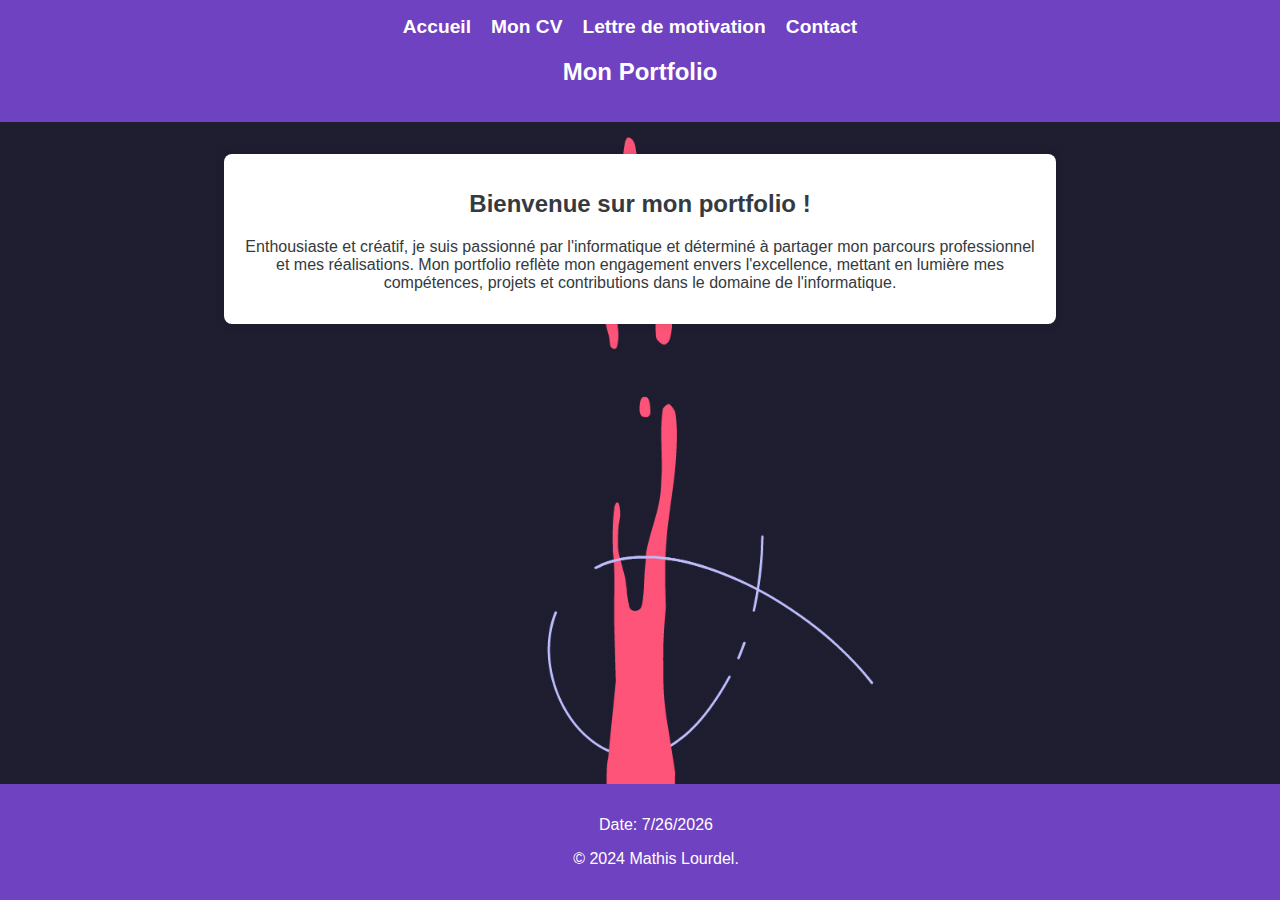
<file: index.html>
<!DOCTYPE html>
<html lang="fr">

<head>


    </section>

    <!-- Méta-informations -->
    <meta charset="UTF-8">
    <meta name="viewport" content="width=device-width, initial-scale=1.0">
    <title>Ma Page d'Accueil</title>

    <!-- Icônes -->
    <link rel="icon" href="chemin/vers/votre-logo.ico" type="image/x-icon">
    <link rel="shortcut icon" href="image/ml-logo-conseil-aux-entreprises_296091-1107.jpg">

    <!-- Feuille de style principale -->
    <link rel="stylesheet" href="style.css">


    <!-- Style spécifique pour le fond d'écran -->
    <style>
        body {
            background: url("main_4.gif") no-repeat center center fixed;
            background-size: cover;
        }
    </style>
</head>

<body>

<!-- En-tête (Header) avec la barre de navigation -->
<header>
    <nav>
        <!-- Menu de navigation -->
        <ul>
            <li><a href="index.html">Accueil</a></li>
            <li><a href="CV%20mieux.html">Mon CV</a></li>
            <li><a href="Lettredemotivation.html">Lettre de motivation</a></li>
            <li><a href="Contact.html">Contact</a></li>
        </ul>
    </nav>
    <!-- Titre du portfolio -->
    <h2>Mon Portfolio</h2>
</header>

<!-- Section principale -->
<section>

    <center>
        <!-- Titre -->
        <h2>Bienvenue sur mon portfolio !</h2>
        <!-- Description du portfolio -->
        <p>Enthousiaste et créatif, je suis passionné par l'informatique et déterminé à partager mon parcours professionnel et mes réalisations. Mon portfolio reflète mon engagement envers l'excellence, mettant en lumière mes compétences, projets et contributions dans le domaine de l'informatique.</p>
    </center>
</section>

<!-- Pied de page (Footer) -->
<footer>
    <p>Date: <span id="date"></span></p>
    <p>&copy; 2024 Mathis Lourdel. </p>

</footer>
<script>
    document.getElementById("date").innerHTML = new Date().toLocaleDateString();
</script>
</body>

</html>
</file>
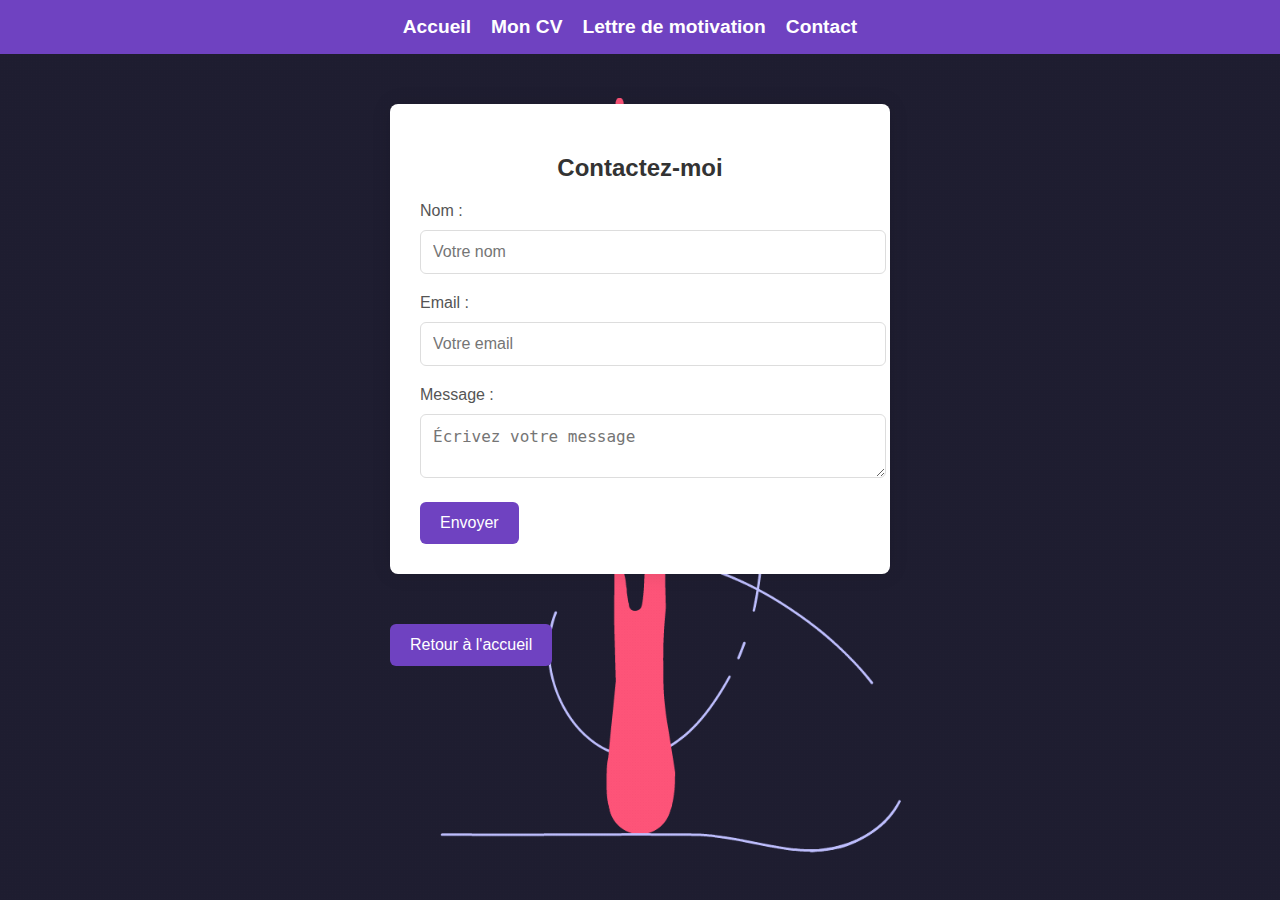
<file: Contact.html>
<!DOCTYPE html>
<html lang="fr">

<head>
    <!-- Méta-informations -->
    <meta charset="UTF-8">
    <meta name="viewport" content="width=device-width, initial-scale=1.0">
    <title>Formulaire de Contact</title>

    <!-- Feuilles de style -->
    <link rel="stylesheet" href="stylecontact.css">
    <link rel="stylesheet" href="style.css">

    <!-- Chemins vers les icônes -->
    <link rel="icon" href="chemin/vers/votre-logo.ico" type="image/x-icon">
    <link rel="shortcut icon" href="image/ml-logo-conseil-aux-entreprises_296091-1107.jpg">


</head>

<body>

<!-- En-tête (Header) avec la barre de navigation -->
<header>
    <nav>
        <!-- Menu de navigation -->
        <ul>
            <li><a href="index.html">Accueil</a></li>
            <li><a href="CV%20mieux.html">Mon CV</a></li>
            <li><a href="Lettredemotivation.html">Lettre de motivation</a></li>
            <li><a href="Contact.html">Contact</a></li>
        </ul>
    </nav>
</header>

<!-- Formulaire de contact dans une div avec classe "container" -->
<div class="container">
    <form class="contact-form" action="contact%20base.php" method="post">

        <!-- Titre du formulaire -->
        <h2>Contactez-moi</h2>

        <!-- Champ pour le nom -->
        <label for="name">Nom :</label>
        <input type="text" id="name" name="nom" placeholder="Votre nom" required>

        <!-- Champ pour l'email -->
        <label for="email">Email :</label>
        <input type="email" id="email" name="email" placeholder="Votre email" required>

        <!-- Champ pour le message -->
        <label for="message">Message :</label>
        <textarea id="message" name="message" placeholder="Écrivez votre message" required></textarea>

        <!-- Bouton d'envoi du formulaire -->
        <button type="submit">Envoyer</button>
    </form>
</div>
<!-- Section de contact -->
<section id="contact" style="display: none;">
    <?php require 'include/contact.html' ?>
    <!-- Message de confirmation -->
    <div id="confirmation-message">
        <p>Merci ! Votre message a été envoyé avec succès.</p>
    </div>
</section>



<div class="container">
    <a href="index.html">
        <button class="back-button" onclick="window.location.href='index.html'">Retour à l'accueil</button>
    </a>
</div>

</body>

</html>
</file>
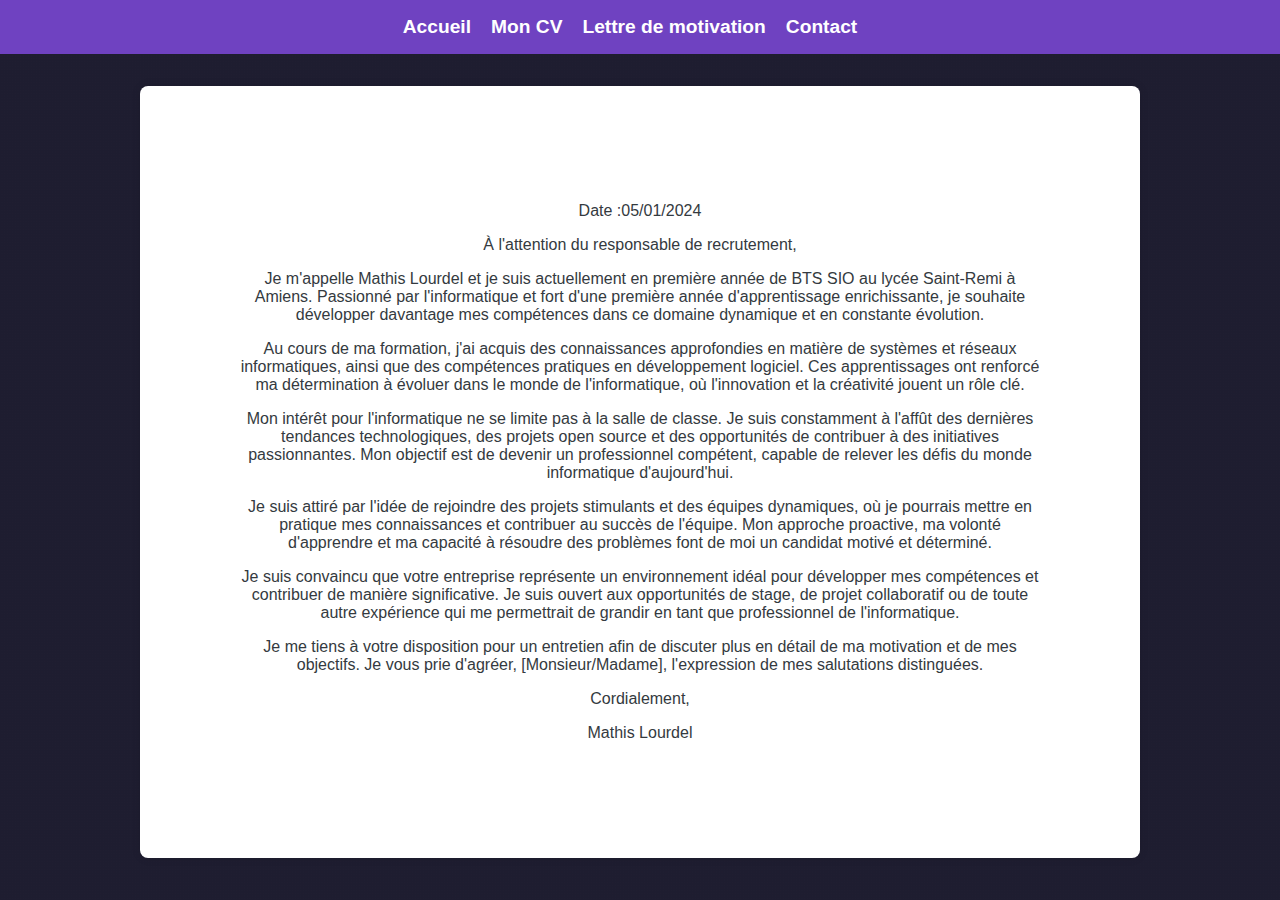
<file: Lettredemotivation.html>
<!DOCTYPE html>
<html lang="fr">
<head>



    <meta charset="UTF-8">
    <meta name="viewport" content="width=device-width, initial-scale=1.0">
    <title>Lettre de Motivation</title>
    <link rel="stylesheet" href="style.css">

    <link rel="icon" href="chemin/vers/votre-logo.ico" type="image/x-icon">
    <link rel="shortcut icon" href="image/ml-logo-conseil-aux-entreprises_296091-1107.jpg">

    <link rel="stylesheet" href="style.css">
</head>
<body>

<div class="container">
    <header>

        <nav>
            <ul>
                <li><a href="index.html">Accueil</a></li>
                <li><a href="CV%20mieux.html">Mon CV</a></li>
                <li><a href="Lettredemotivation.html">Lettre de motivation</a></li>
                <li><a href="Contact.html">Contact</a></li>
            </ul>
        </nav>
    </header>

    <style>
        body {
            background: url("main_4.gif") no-repeat center center fixed;

            background-size: cover;
        }
    </style>

    <section class="content">

        <p>Date :05/01/2024</p>

        <p>À l'attention du responsable de recrutement,</p>

        <p>Je m'appelle Mathis Lourdel et je suis actuellement en première année de BTS SIO au lycée Saint-Remi à Amiens. Passionné par l'informatique et fort d'une première année d'apprentissage enrichissante, je souhaite développer davantage mes compétences dans ce domaine dynamique et en constante évolution.</p>

        <p>Au cours de ma formation, j'ai acquis des connaissances approfondies en matière de systèmes et réseaux informatiques, ainsi que des compétences pratiques en développement logiciel. Ces apprentissages ont renforcé ma détermination à évoluer dans le monde de l'informatique, où l'innovation et la créativité jouent un rôle clé.</p>

        <p>Mon intérêt pour l'informatique ne se limite pas à la salle de classe. Je suis constamment à l'affût des dernières tendances technologiques, des projets open source et des opportunités de contribuer à des initiatives passionnantes. Mon objectif est de devenir un professionnel compétent, capable de relever les défis du monde informatique d'aujourd'hui.</p>

        <p>Je suis attiré par l'idée de rejoindre des projets stimulants et des équipes dynamiques, où je pourrais mettre en pratique mes connaissances et contribuer au succès de l'équipe. Mon approche proactive, ma volonté d'apprendre et ma capacité à résoudre des problèmes font de moi un candidat motivé et déterminé.</p>

        <p>Je suis convaincu que votre entreprise représente un environnement idéal pour développer mes compétences et contribuer de manière significative. Je suis ouvert aux opportunités de stage, de projet collaboratif ou de toute autre expérience qui me permettrait de grandir en tant que professionnel de l'informatique.</p>

        <p>Je me tiens à votre disposition pour un entretien afin de discuter plus en détail de ma motivation et de mes objectifs. Je vous prie d'agréer, [Monsieur/Madame], l'expression de mes salutations distinguées.</p>

        <p>Cordialement,</p>

        <p>Mathis Lourdel</p>
    </section>
</div>


</body>
</html>
</file>
<file: style.css>
body {
    font-family: 'Segoe UI', Tahoma, Geneva, Verdana, sans-serif;
    margin: 0;
    padding: 0;
    background-color: #f8f9fa;
    color: #343a40;

}

header {
    background-color: #6f42c1;
    color: white;
    padding: 1em;
    text-align: center;
}

nav {
    background-color: #6f42c1;
    text-align: center;
}

nav ul {
    list-style: none;
    padding: 0;
    margin: 0;
    display: flex;
    justify-content: center;
}

nav li {
    margin: 0;
    padding: 0;
    display: inline-block;
    margin-right: 20px;
}

nav a {
    text-decoration: none;
    color: white;
    font-weight: bold;
    font-size: 1.2em;
    transition: color 0.3s;
}

nav a:hover {
    color: #e83e8c;
}

section {
    max-width: 800px;
    margin: 2em auto;
    padding: 1em;
    background-color: white;
    box-shadow: 0 0 10px rgba(0, 0, 0, 0.1);
    border-radius: 8px;
}

footer {
    background-color: #6f42c1;
    color: white;
    padding: 1em;
    text-align: center;
    position: fixed;
    bottom: 0;
    width: 100%;
}



.content {
    text-align: center;
    padding: 100px;
}

.slide-in-right,
.slide-in-right-delay {
    opacity: 0;
    transform: translateX(50px);
    animation: slideInRight 1s ease-out forwards;
}

.slide-in-right-delay {
    animation-delay: 0.5s;
}

@keyframes slideInRight {
    to {
        opacity: 1;
        transform: translateX(0);
    }
}
/* style.css */

body {
    background: url("main_4.gif") no-repeat center center fixed;
    background-size: cover;
    margin: 0;
    font-family: 'Segoe UI', Tahoma, Geneva, Verdana, sans-serif;
    color: #343a40;
}
#particles-js {
    width: 100%;
    height: 100%;
    position: fixed;
    top: 0;
    left: 0;
    z-index: -1; /* Assurez-vous que le conteneur reste en arrière-plan */
}
</file>
<file: stylecontact.css>
body {
    font-family: 'Roboto', sans-serif;
    margin: 0;
    padding: 0;
    box-sizing: border-box;
    background-color: #f9f9f9;
}

.container {
    max-width: 500px;
    margin: 50px auto;
}

.contact-form {
    background-color: #fff;
    padding: 30px;
    box-shadow: 0 0 20px rgba(0, 0, 0, 0.1);
    border-radius: 8px;
}

h2 {
    color: #333;
    text-align: center;
}

label {
    display: block;
    margin-bottom: 10px;
    color: #555;
    font-size: 16px;
}

input,
textarea {
    width: 100%;
    padding: 12px;
    margin-bottom: 20px;
    border: 1px solid #ddd;
    border-radius: 6px;
    font-size: 16px;
}

button {
    background-color: #6f42c1;
    color: #fff;
    padding: 12px 20px;
    border: none;
    border-radius: 6px;
    cursor: pointer;
    font-size: 16px;
    transition: background-color 0.3s ease;
    button {
        background-color: #6f42c1;
        color: #fff;
        padding: 12px 20px;
        border: none;
        border-radius: 6px;
        cursor: pointer;
        font-size: 16px;
        transition: background-color 0.3s ease, color 0.3s ease;
    }
}

button:hover {
    background-color: #e83e8c;
}


@keyframes fadeInUp {
    from {
        opacity: 0;
        transform: translateY(20px);
    }
    to {
        opacity: 1;
        transform: translateY(0);
    }
}

.contact-form {
    animation: fadeInUp 0.6s ease;
}




nav a {
    text-decoration: none;
    color: white;
    font-weight: bold;
    font-size: 1.2em;
    transition: color 0.3s;
}

nav a:hover {
    color: #9135d2;
}
</file>
